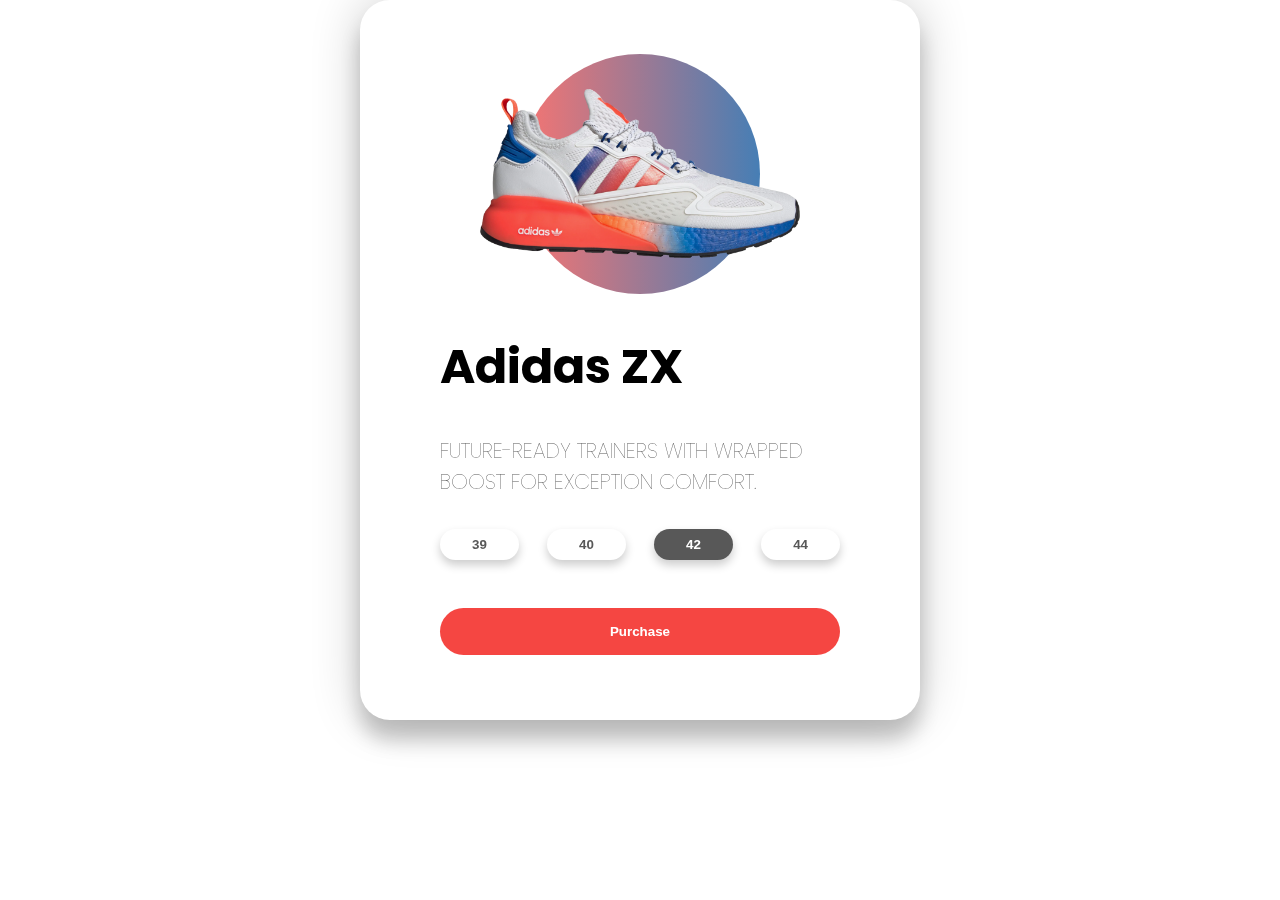
<file: index.html>
<!DOCTYPE html>
<html lang="en">
<head>
    <meta charset="UTF-8">
    <meta name="viewport" content="width=device-width, initial-scale=1.0">
    <title>3d Card Effect</title>
    <link href="https://fonts.googleapis.com/css2?family=Poppins:wght@400;500&display=swap" rel="stylesheet">
    <link rel="stylesheet" href="./style.css">
</head>
<body>
    <div class="container">
        <div class="card">
            <div class="sneaker">
                <div class="circle"></div>
                <img src="./adidas.png" alt="adidas">
            </div>
            <div class="info">
                <h1 class="title">Adidas ZX</h1>
                <h3>FUTURE-READY TRAINERS WITH WRAPPED BOOST FOR EXCEPTION COMFORT.</h3>
                <div class="sizes">
                    <button>39</button>
                    <button>40</button>
                    <button class="active">42</button>
                    <button>44</button>
                </div>
                <div class="purchase">
                    <button>Purchase</button>
                </div>
            </div>
        </div>
    </div>
    <script src="./app.js"></script>
</body>
</html>
</file>
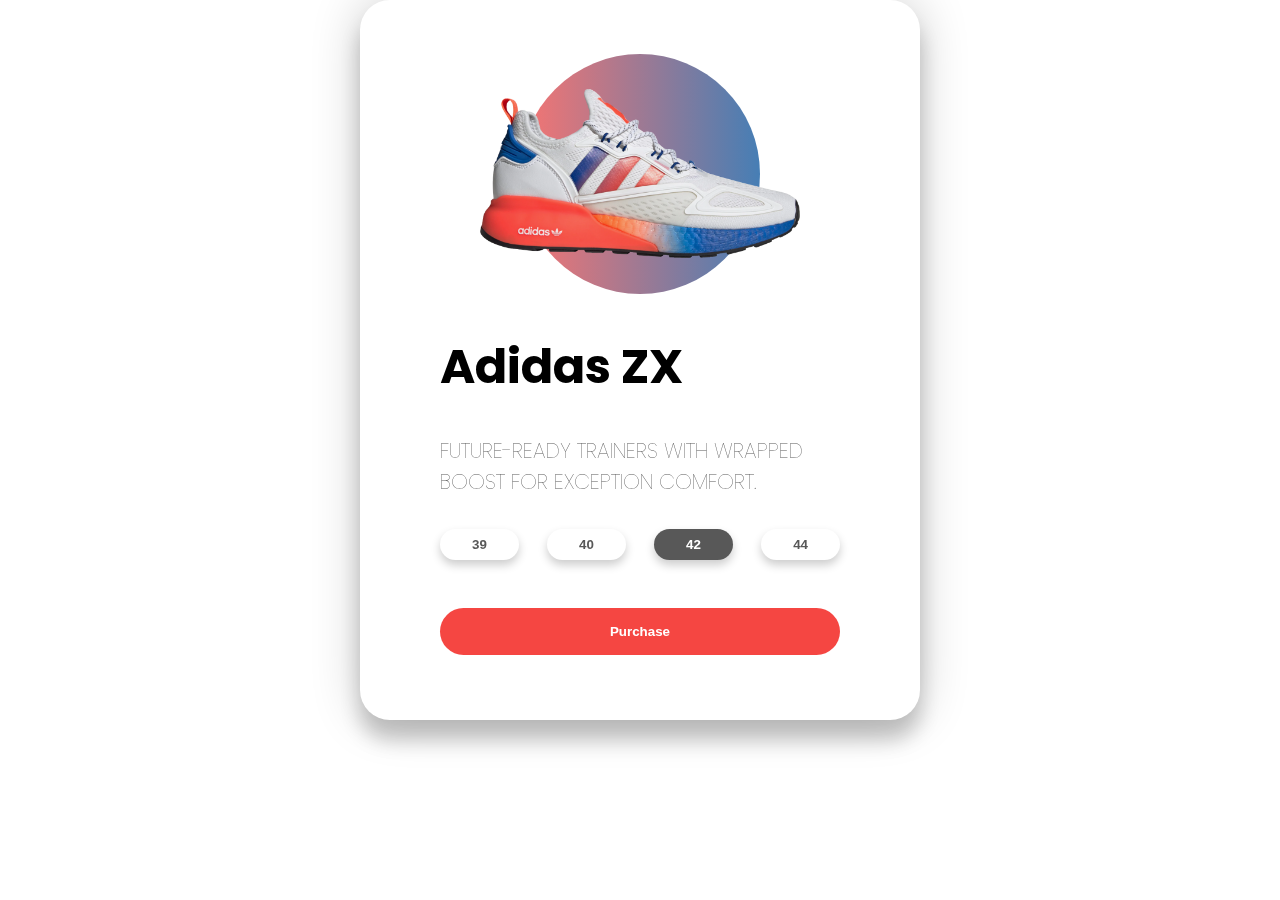
<file: 3d-card/index.html>
<!DOCTYPE html>
<html lang="en">
<head>
    <meta charset="UTF-8">
    <meta name="viewport" content="width=device-width, initial-scale=1.0">
    <title>3d Card Effect</title>
    <link href="https://fonts.googleapis.com/css2?family=Poppins:wght@400;500&display=swap" rel="stylesheet">
    <link rel="stylesheet" href="style.css">
</head>
<body>
    <div class="container">
        <div class="card">
            <div class="sneaker">
                <div class="circle"></div>
                <img src="adidas.png" alt="adidas">
            </div>
            <div class="info">
                <h1 class="title">Adidas ZX</h1>
                <h3>FUTURE-READY TRAINERS WITH WRAPPED BOOST FOR EXCEPTION COMFORT.</h3>
                <div class="sizes">
                    <button>39</button>
                    <button>40</button>
                    <button class="active">42</button>
                    <button>44</button>
                </div>
                <div class="purchase">
                    <button>Purchase</button>
                </div>
            </div>
        </div>
    </div>
    <script src="app.js"></script>
</body>
</html>
</file>
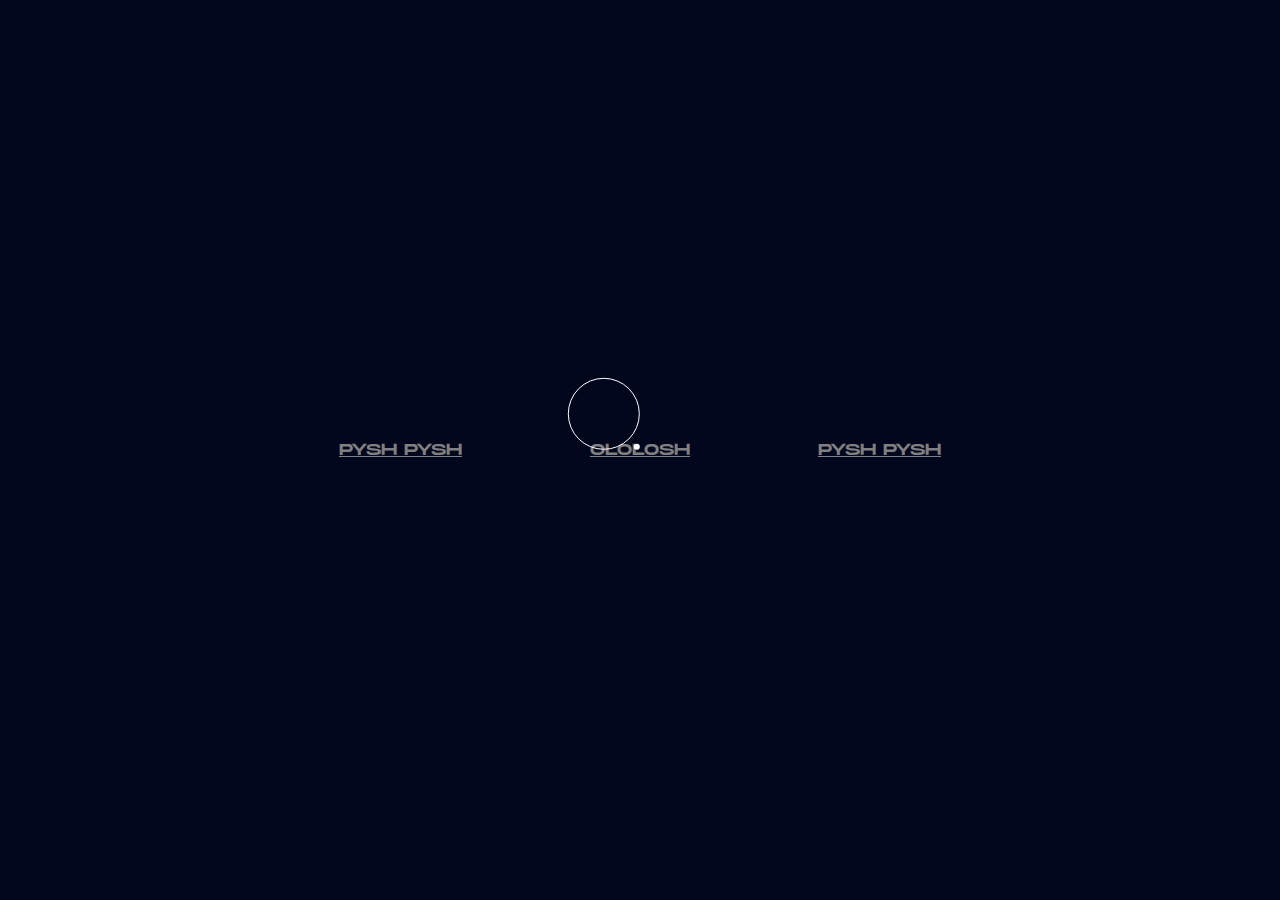
<file: border-button/index.html>
<!DOCTYPE html>
<html lang="en">
<head>
    <meta charset="UTF-8">
    <meta name="viewport" content="width=device-width, initial-scale=1.0">
    <title></title>
    <link rel="stylesheet" href="style.css">
</head>
<body>

    <!-- source:  https://www.youtube.com/watch?v=v37JcsRddBs -->

    <a href="#" class="button">
        Pysh pysh
    </a>
    <a href="#" class="button">
        Ololosh
    </a>
    <a href="#" class="button">
        Pysh pysh
    </a>

    <script src="app.js"></script>
</body>
</html>
</file>
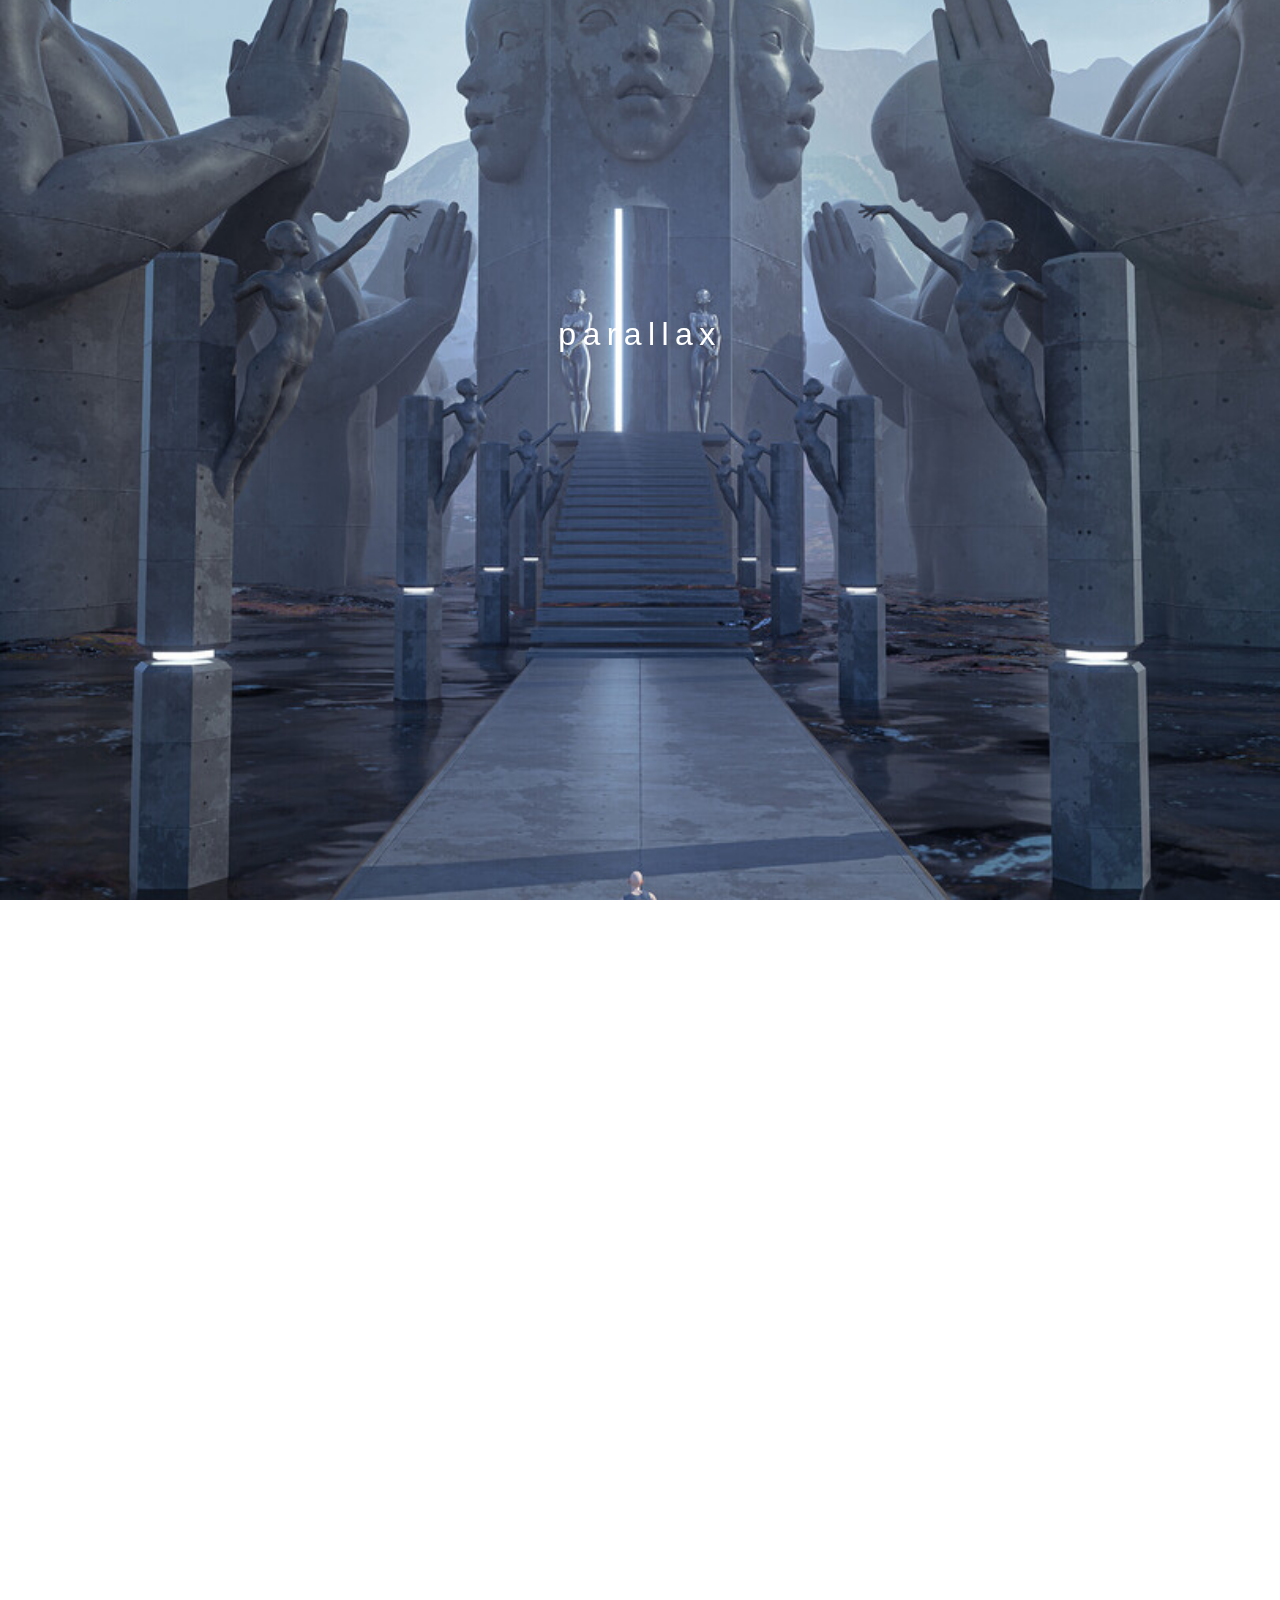
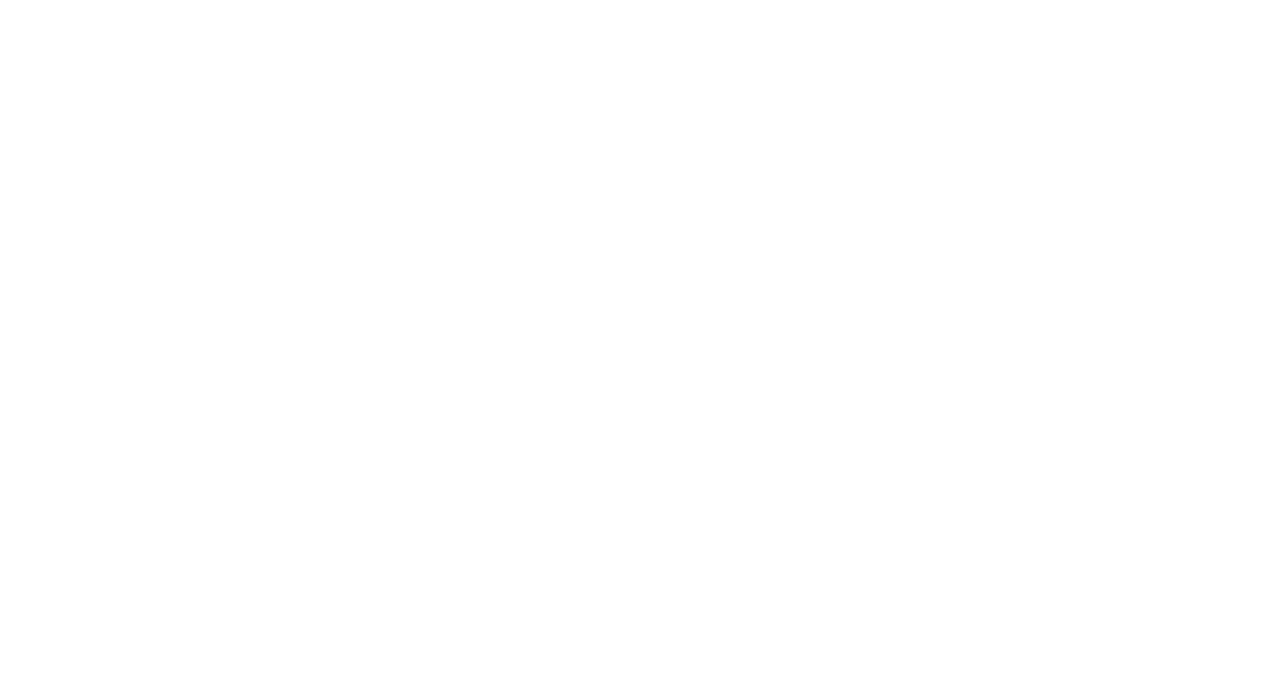
<file: css-parallax/index.html>
<!DOCTYPE html>
<html lang="en">
<head>
    <meta charset="UTF-8">
    <meta name="viewport" content="width=device-width, initial-scale=1.0">
    <title></title>
    <link rel="stylesheet" href="style.css">
</head>
<body>
    <!-- tutorial source https://www.youtube.com/watch?v=6CQ7DYni7Bg -->

    <header>
        <h1>parallax</h1>
    </header>
    <main>
        <section>
            <p>Lorem ipsum dolor sit amet, consectetur adipiscing elit, sed do eiusmod tempor incididunt ut labore et dolore magna aliqua. Ut enim ad minim veniam, quis nostrud exercitation ullamco laboris nisi ut aliquip ex ea commodo consequat. Duis aute irure dolor in reprehenderit in voluptate velit esse cillum dolore eu fugiat nulla pariatur. Excepteur sint occaecat cupidatat non proident, sunt in culpa qui officia deserunt mollit anim id est laborum.</p>
        </section>
    </main>
    <script src="app.js"></script>
</body>
</html>
</file>
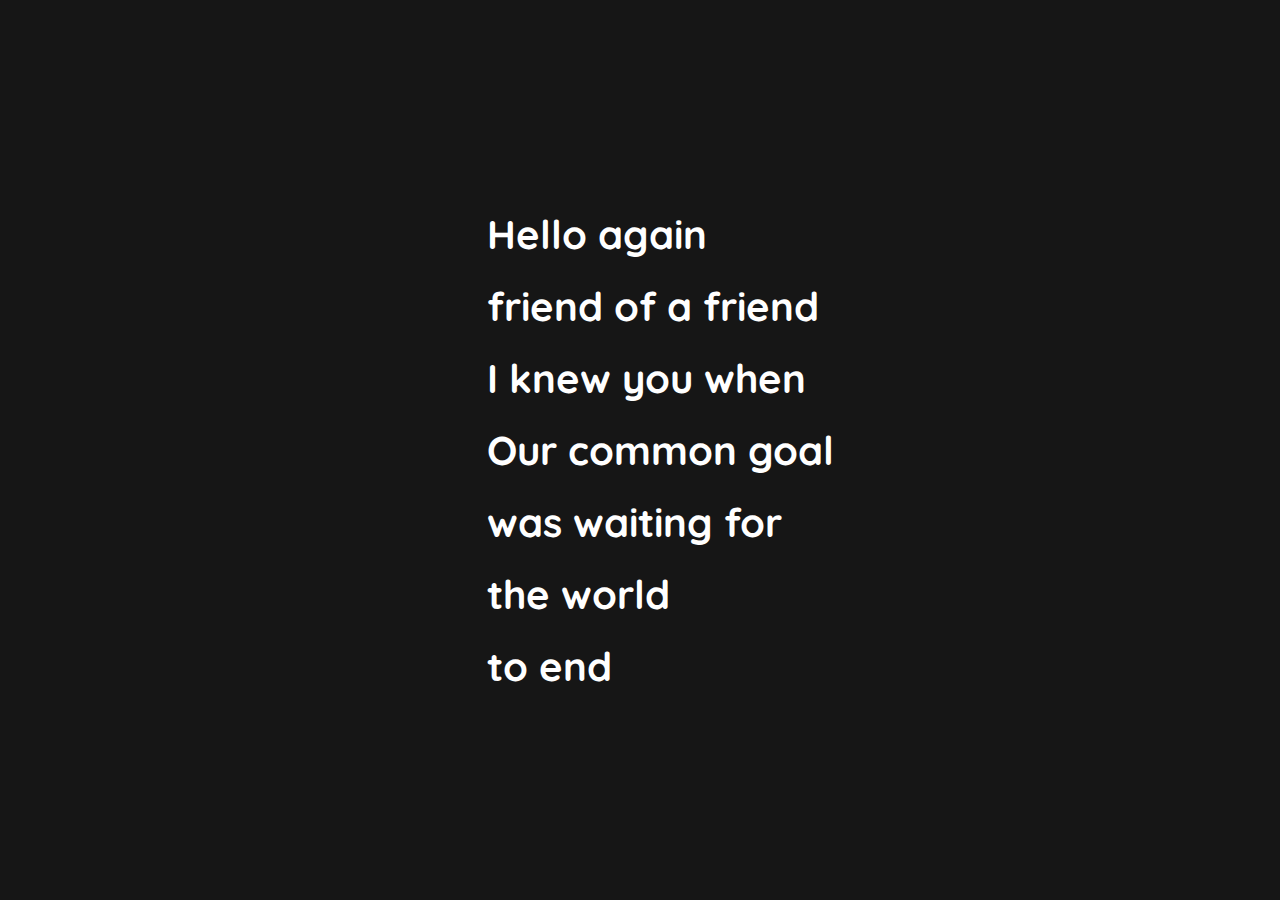
<file: cursor-hover/index.html>
<!DOCTYPE html>
<html lang="en">
<head>
    <meta charset="UTF-8">
    <meta name="viewport" content="width=device-width, initial-scale=1.0">
    <title></title>
    <link rel="stylesheet" href="style.css">
</head>
<body>
    <!-- tutorial source https://www.youtube.com/watch?v=nMGVwP3ww2M -->

    <ul>
        <li><a href="#">Hello again</a></li>
        <li><a href="#">friend of a friend</a></li>
        <li><a href="#">I knew you when</a></li>
        <li><a href="#">Our common goal</a></li>
        <li><a href="#">was waiting for</a></li>
        <li><a href="#">the world</a></li>
        <li><a href="#">to end</a></li>
        <div class="cursor"></div>
    </ul>
    <script src="app.js"></script>
</body>
</html>
</file>
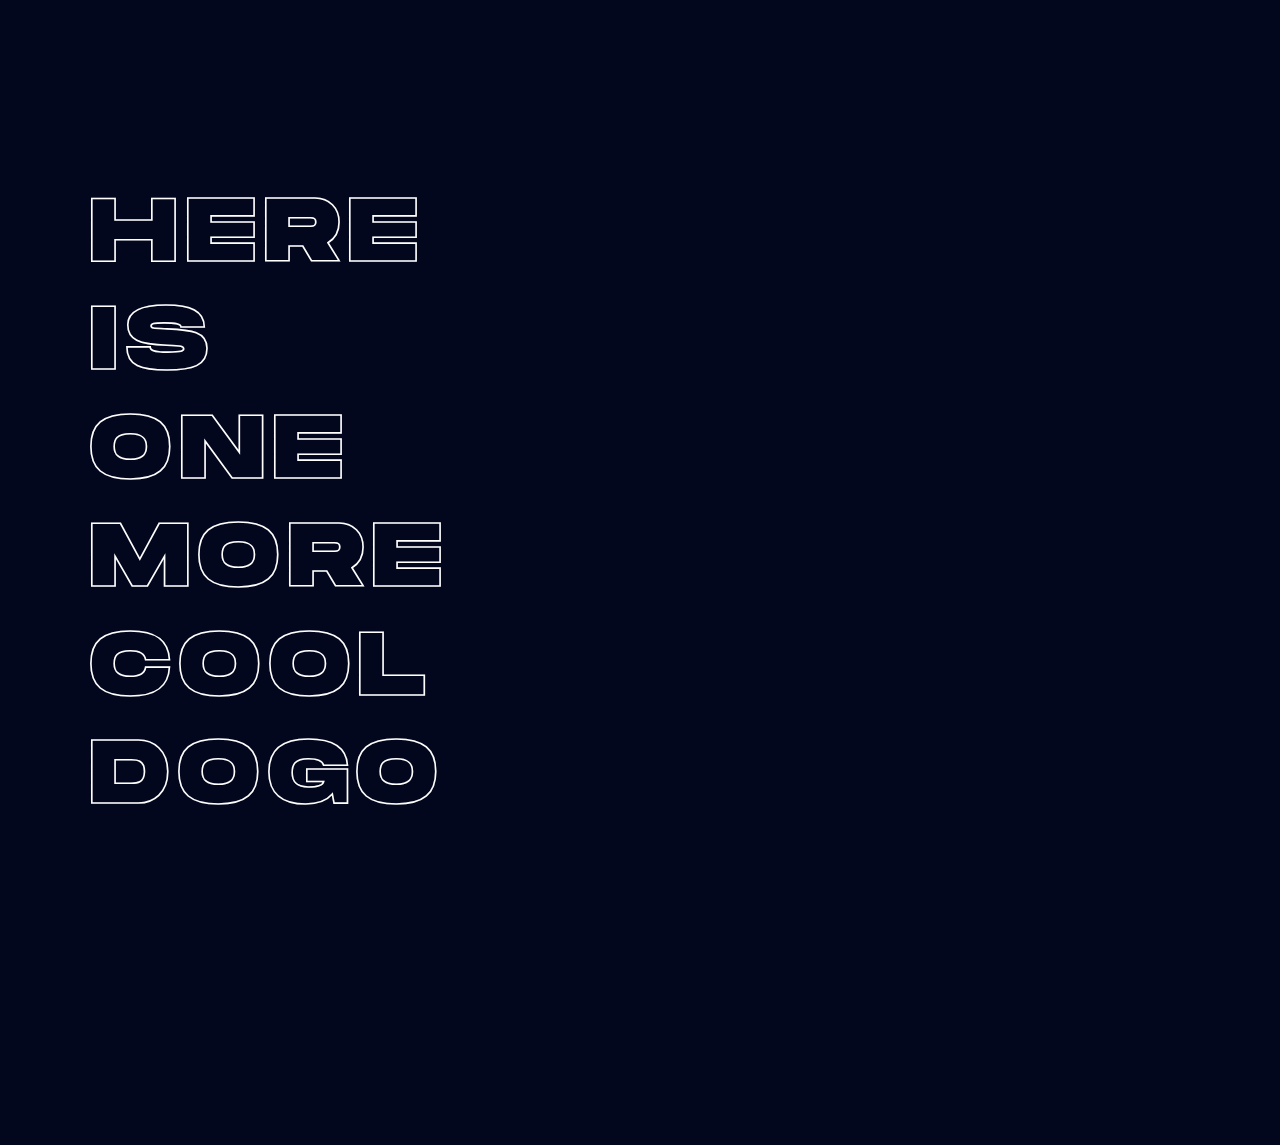
<file: menu-effect/index.html>
<!DOCTYPE html>
<html lang="en">
<head>
    <meta charset="UTF-8">
    <meta name="viewport" content="width=device-width, initial-scale=1.0">
    <title></title>
    <link rel="stylesheet" href="style.css">
</head>
<body>
    <!-- tutorial source https://www.youtube.com/watch?v=Ofea_yknCUs -->

    <nav class="wrapper">
        <ul class="menu">

            <li class="menu__item">
                <a href="#" class="menu__item-link">Here</a>
                <img src="./img/5.jpg" alt="" class="menu__item-img">
                <div class="marquee">
                    <div class="marquee__inner">
                        <span>Here</span>
                        <span>Here</span>
                        <span>Here</span>
                        <span>Here</span>
                        <span>Here</span>
                        <span>Here</span>
                        <span>Here</span>
                    </div>
                </div>
            </li>
            <li class="menu__item">
                <a href="#" class="menu__item-link">is</a>
                <img src="./img/5.jpg" alt="" class="menu__item-img">
                <div class="marquee">
                    <div class="marquee__inner">
                        <span>is</span>
                        <span>is</span>
                        <span>is</span>
                        <span>is</span>
                        <span>is</span>
                        <span>is</span>
                        <span>is</span>
                        <span>is</span>
                        <span>is</span>
                        <span>is</span>
                        <span>is</span>
                        <span>is</span>
                    </div>
                </div>
            </li>
            <li class="menu__item">
                <a href="#" class="menu__item-link">One</a>
                <img src="./img/1.jpg" alt="" class="menu__item-img">
                <div class="marquee">
                    <div class="marquee__inner">
                        <span>One</span>
                        <span>One</span>
                        <span>One</span>
                        <span>One</span>
                        <span>One</span>
                        <span>One</span>
                        <span>One</span>
                    </div>
                </div>
            </li>
            <li class="menu__item">
                <a href="#" class="menu__item-link">More</a>
                <img src="./img/2.jpg" alt="" class="menu__item-img">
                <div class="marquee">
                    <div class="marquee__inner">
                        <span>More</span>
                        <span>More</span>
                        <span>More</span>
                        <span>More</span>
                        <span>More</span>
                        <span>More</span>
                    </div>
                </div>
            </li>
            <li class="menu__item">
                <a href="#" class="menu__item-link">Cool</a>
                <img src="./img/3.jpg" alt="" class="menu__item-img">
                <div class="marquee">
                    <div class="marquee__inner">
                        <span>Cool</span>
                        <span>Cool</span>
                        <span>Cool</span>
                        <span>Cool</span>
                        <span>Cool</span>
                        <span>Cool</span>
                        <span>Cool</span>
                    </div>
                </div>
            </li>
            <li class="menu__item">
                <a href="#" class="menu__item-link">Dogo</a>
                <img src="./img/4.jpg" alt="" class="menu__item-img">
                <div class="marquee">
                    <div class="marquee__inner">
                        <span>Dogo</span>
                        <span>Dogo</span>
                        <span>Dogo</span>
                        <span>Dogo</span>
                        <span>Dogo</span>
                        <span>Dogo</span>
                    </div>
                </div>
            </li>
        </ul>
    </nav>
    <script src="app.js"></script>
</body>
</html>
</file>
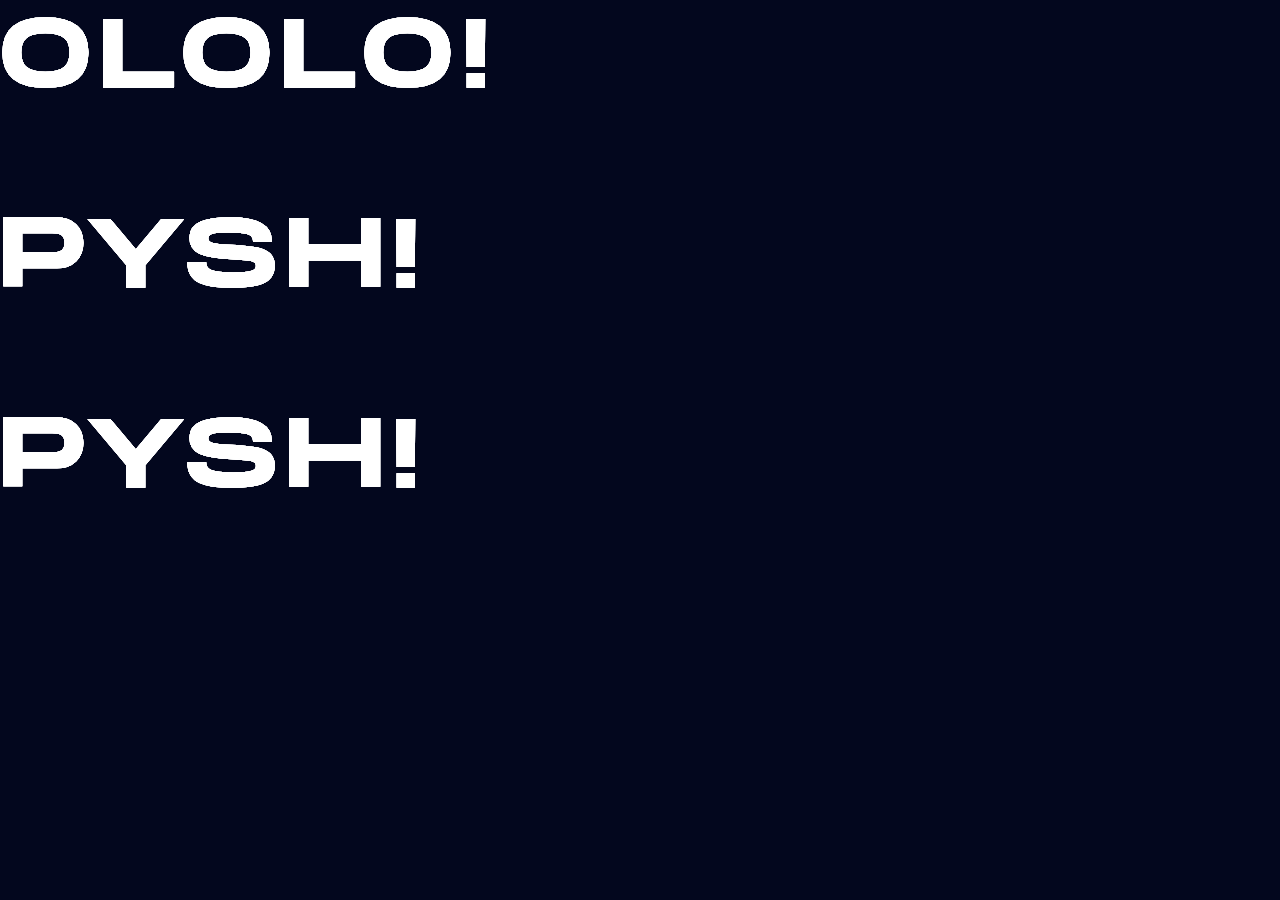
<file: trail-text/index.html>
<!DOCTYPE html>
<html lang="en">
<head>
    <meta charset="UTF-8">
    <meta name="viewport" content="width=device-width, initial-scale=1.0">
    <title></title>
    <link rel="stylesheet" href="style.css">
    <script src="https://cdnjs.cloudflare.com/ajax/libs/gsap/3.3.4/gsap.min.js" integrity="sha512-3WGIRFCuTpZhqYujwLp5RtARPkOy3uRtc3RXB31bJ9/i6VH2C66Z0WBV6gHhdhbUIDKFx8yTkLfEjdQM5Wl+ZQ==" crossorigin="anonymous"></script>
</head>
<body>
    <!-- tutorial source https://www.youtube.com/watch?v=FnwNIZyS0B0 -->

    <div class="cursor cursor--1">
        <div class="text">Ololo!</div>
        <div class="text">Ololo!</div>
        <div class="text">Ololo!</div>
        <div class="text">Ololo!</div>
        <div class="text"><span>Ololo!</span></div>
    </div>
    <div class="cursor cursor--2">
        <div class="text">Pysh!</div>
        <div class="text">Pysh!</div>
        <div class="text">Pysh!</div>
        <div class="text">Pysh!</div>
        <div class="text"><span>Pysh!</span></div>
    </div>
    <div class="cursor cursor--3">
        <div class="text">Pysh!</div>
        <div class="text">Pysh!</div>
        <div class="text">Pysh!</div>
        <div class="text">Pysh!</div>
        <div class="text"><span>Pysh!</span></div>
    </div>
    <script src="app.js"></script>
</body>
</html>
</file>
<file: style.css>
* {
  margin: 0;
  padding: 0;
  box-sizing: border-box;
}

body {
  font-family: "Poppins", sans-serif;
  min-height: 100vh;
  displcarday: flex;
  align-items: center;
  justify-content: center;
  perspective: 60vh;
}
.container {
  width: 50%;
  display: flex;
  justify-content: center;
  align-items: center;

  margin-left: auto;
  margin-right: auto;
}
.card {
  transform-style: preserve-3d;
  min-height: 80vh;
  width: 35rem;
  border-radius: 30px;
  padding: 1rem 5rem;
  box-shadow: 0 20px 20px rgba(0, 0, 0, 0.2), 0px 0px 50px rgba(0, 0, 0, 0.2);
}

.sneaker {
  min-height: 35vh;
  display: flex;
  align-items: center;
  justify-content: center;
}
.sneaker img {
  width: 20rem;
  z-index: 2;
  transition: all 0.75s ease-out;
}
.circle {
  width: 15rem;
  height: 15rem;
  background: linear-gradient(
    to right,
    rgba(245, 70, 66, 0.75),
    rgba(8, 83, 156, 0.75)
  );
  position: absolute;
  border-radius: 50%;
  z-index: 1;
}

.info {
  margin-bottom: 2rem;
}
.info h1 {
  font-size: 3rem;
  transition: all 0.75s ease-out;
}
.info h3 {
  font-size: 1.3rem;
  padding: 2rem 0rem;
  color: #585858;
  font-weight: lighter;
  transition: all 0.75s ease-out;
}
.sizes {
  display: flex;
  justify-content: space-between;
  transition: all 0.75s ease-out;
}
.sizes button {
  padding: 0.5rem 2rem;
  background: none;
  border: none;
  box-shadow: 0px 5px 10px rgba(0, 0, 0, 0.2);
  border-radius: 30px;
  cursor: pointer;
  font-weight: bold;
  color: #585858;
}
button.active {
  background: #585858;
  color: white;
}
.purchase {
  margin-top: 3rem;
  transition: all 0.75s ease-out;
}
.purchase button {
  width: 100%;
  padding: 1rem 0rem;
  background: #f54642;
  border: none;
  color: white;
  cursor: pointer;
  border-radius: 30px;
  font-weight: bolder;
}
</file>
<file: 3d-card/style.css>
* {
  margin: 0;
  padding: 0;
  box-sizing: border-box;
}

body {
  font-family: "Poppins", sans-serif;
  min-height: 100vh;
  displcarday: flex;
  align-items: center;
  justify-content: center;
  perspective: 60vh;
}
.container {
  width: 50%;
  display: flex;
  justify-content: center;
  align-items: center;

  margin-left: auto;
  margin-right: auto;
}
.card {
  transform-style: preserve-3d;
  min-height: 80vh;
  width: 35rem;
  border-radius: 30px;
  padding: 1rem 5rem;
  box-shadow: 0 20px 20px rgba(0, 0, 0, 0.2), 0px 0px 50px rgba(0, 0, 0, 0.2);
}

.sneaker {
  min-height: 35vh;
  display: flex;
  align-items: center;
  justify-content: center;
}
.sneaker img {
  width: 20rem;
  z-index: 2;
  transition: all 0.75s ease-out;
}
.circle {
  width: 15rem;
  height: 15rem;
  background: linear-gradient(
    to right,
    rgba(245, 70, 66, 0.75),
    rgba(8, 83, 156, 0.75)
  );
  position: absolute;
  border-radius: 50%;
  z-index: 1;
}

.info {
  margin-bottom: 2rem;
}
.info h1 {
  font-size: 3rem;
  transition: all 0.75s ease-out;
}
.info h3 {
  font-size: 1.3rem;
  padding: 2rem 0rem;
  color: #585858;
  font-weight: lighter;
  transition: all 0.75s ease-out;
}
.sizes {
  display: flex;
  justify-content: space-between;
  transition: all 0.75s ease-out;
}
.sizes button {
  padding: 0.5rem 2rem;
  background: none;
  border: none;
  box-shadow: 0px 5px 10px rgba(0, 0, 0, 0.2);
  border-radius: 30px;
  cursor: pointer;
  font-weight: bold;
  color: #585858;
}
button.active {
  background: #585858;
  color: white;
}
.purchase {
  margin-top: 3rem;
  transition: all 0.75s ease-out;
}
.purchase button {
  width: 100%;
  padding: 1rem 0rem;
  background: #f54642;
  border: none;
  color: white;
  cursor: pointer;
  border-radius: 30px;
  font-weight: bolder;
}
</file>
<file: border-button/style.css>
@font-face {
  font-style: normal;
  font-weight: 400;
  font-family: "Mont";
  src:
          url("./fonts/MonumentExtended-Regular.woff") format("woff"),
          url("./fonts/MonumentExtended-Regular.woff2") format("woff2");
}

@font-face {
  font-style: normal;
  font-weight: 800;
  font-family: "Mont";
  src:
          url("./fonts/MonumentExtended-Ultrabold.woff") format("woff"),
          url("./fonts/MonumentExtended-Ultrabold.woff2") format("woff2");
}

body, main {
  margin: 0;
  padding: 0;
  overflow: hidden;
  background: #03071e;
  width: 100vw;
  height: 100vh;
}

body {
  display: flex;
  justify-content: center;
  align-items: center;
  font-weight: 400;
  font-family: 'Mont',  sans-serif;
}

.cursor, .follow {
  position: absolute;
  pointer-events: none;
  width: .4em;
  height: .4em;
  transform: translate(-50%, -50%);
}

.cursor {
  background: #ffffff;
  border-radius: 50%;
}

.follow {
  padding: 2rem;
  border: 0.1rem solid #ffffff;
  transition: all .25s ease-in;
  border-radius: 100%;
}

.follow.on-focus {
  transform: translate(-0.55rem, -0.55rem);
  border: 0.1rem solid #ffffff;
  border-radius: 0;
  padding: 0.46rem;
}

.button {
  display: flex;
  justify-content: center;
  align-items: center;
  padding: 1rem 2rem;
  margin: 2rem;
  cursor: pointer;
  text-transform: uppercase;
  font-weight: lighter;
  color: grey;
  white-space: nowrap;
}

.button:hover {
  color: #ffffff;
}
</file>
<file: css-parallax/style.css>
html {
  overflow: hidden;
  height: 100%;
}
body {
  color: #ffffff;
  margin: 0;
  padding: 0;
  perspective: 1px;
  transform-style: preserve-3d;
  height: 100%;
  overflow-x: hidden;
  overflow-y: scroll;
  font-family: 'arial narrow', sans-serif;
}

header {
  box-sizing: border-box;
  min-height: 100vh;
  padding: 30vw 0 5vw;
  position: relative;
  transform-style: inherit;
  width: 100vw;
}

header h1 {
  margin-top: -100px;
}

header, header:before {
  background: 50% 50%;
}

header:before {
  bottom: 0;
  content: '';
  left: 0;
  position: absolute;
  right: 0;
  top: 0;
  display: block;
  background: url('bg.jpg') 50% 50% no-repeat;
  background-size: cover;
  transform: translateZ(-1px) scale(2);
  z-index: -1;
  min-height: 100vh;
}

header * {
  font-weight: normal;
  letter-spacing: .2em;
  text-align: center;
  margin: 0;
  padding: 1em 0;
}


section {
  max-width: 600px;
  margin-left: auto;
  margin-right: auto;
  padding: 80vh 20px 40vh;
  color: #161616;
  font-size: 24px;
}
</file>
<file: cursor-hover/style.css>
@import url('https://fonts.googleapis.com/css2?family=Quicksand:wght@700&display=swap');

* {
  cursor: none;
}

body {
  margin: 0;
  padding: 0;
  box-sizing: border-box;
  font:700 40px/1.3 'Quicksand', sans-serif;
  background: #161616;
  display: flex;
  justify-content: center;
  align-items: center;
  min-height: 100vh;
}

ul {
  list-style: none;
  position: relative;
  display: flex;
  flex-direction: column;
}

li {
  margin: 10px 0;
}

a {
  position: relative;
  display: inline-block;
  text-decoration: none;
  color: #fff;
  transition: all 0.2s ease;
}

.cursor {
  top: -20px;
  left: -20px;
  position: fixed;
  width: 20px;
  height: 20px;
  border-radius: 50%;
  background: #fff;
  transition: transform .2s ease;
  transform: translate(-50%, -50%);
  pointer-events: none;
  mix-blend-mode: difference;
}

ul li:hover ~ .cursor {
  transform: scale(4);
}
</file>
<file: menu-effect/style.css>
@font-face {
  font-style: normal;
  font-weight: 800;
  font-family: "Mont";
  src:
      url("./fonts/MonumentExtended-Ultrabold.woff") format("woff"),
      url("./fonts/MonumentExtended-Ultrabold.woff2") format("woff2");
}

body {
  margin: 0;
  padding: 0;
  background: #03071e;
  font: 800 32px 'Mont',  sans-serif;
}

.menu__item {
  position: relative;
  padding: 0 6vw;
}

.menu__item-link {
  display: inline-block;
  cursor: pointer;
  position: relative;
  -webkit-text-stroke: 1.6px #ffffff;
  -webkit-text-fill-color: transparent;
  text-transform: uppercase;
  color: transparent;
  letter-spacing: .1em;
  white-space: nowrap;
  transition: opacity .4s ease;
  text-decoration: none;
}

.menu__item-link:before {
  all: initial;
  font: 800 32px 'Mont',  sans-serif;
  counter-increment: menu;
  position: absolute;
  bottom: 60%;
  pointer-events: none;
}


.menu__item-link:hover {
  transition-duration: 0.1s;
  opacity: 0;
}

.menu__item-img {
  pointer-events: none;
  position: absolute;
  height: 50vh;
  max-height: 400px;
  opacity: 0;
  left: 100%;
  top: 50%;
  transform: translate3d(calc(-100% - 6vw), -30%, 0) translate3d(0, 20px, 0);
}

.menu__item-link:hover + .menu__item-img {
  opacity: 1;
  transform: translate3d(calc(-100% - 6vw), -30%, 0) translate3d(0, 0, 1, 4deg);
  transition: all 0.4s ease;
}


.menu {
  padding: 10vh 0 25vh;
  --offset: 20vw;
  --move-initial: calc(-25% + var(--offset));
  --move-finla: calc(-50% + var(--offset));
  font-size: 7vw;
}

.marquee {
  position: absolute;
  top: 0;
  left: 0;
  overflow: hidden;
  color: #ffffff;
  pointer-events: none;
  mix-blend-mode: difference;
}

.marquee__inner {
  width: fit-content;
  display: flex;
  position: relative;
  animation: marquee 5s linear infinite;
  opacity: 0;
  transition: opacity 0.4s ease;
}

@keyframes marquee {
  0% {
    transform: translate3d(var(--move-initial), 0, 0);
  }

  100% {
    transform: translate3d(var(--move-final), 0, 0);
  }
}


.menu__item-link:hover ~ .marquee .marquee__inner {
  animation-play-state: running;
  opacity: 1;
  transition-duration: 0.4s;
}

.menu__item-link,
.marquee span {
  white-space: nowrap;
  font-size: 7vw;
  padding: 0 1vw;
  font-weight: 800;
  line-height: 1.2;
}

.marquee span {
  font-style: italic;
  text-transform: uppercase;
}
</file>
<file: trail-text/style.css>
@font-face {
  font-style: normal;
  font-weight: 400;
  font-family: "Mont";
  src:
          url("./fonts/MonumentExtended-Regular.woff") format("woff"),
          url("./fonts/MonumentExtended-Regular.woff2") format("woff2");
}

@font-face {
  font-style: normal;
  font-weight: 800;
  font-family: "Mont";
  src:
          url("./fonts/MonumentExtended-Ultrabold.woff") format("woff"),
          url("./fonts/MonumentExtended-Ultrabold.woff2") format("woff2");
}

body, main {
  margin: 0;
  padding: 0;
  overflow: hidden;
  background: #03071e;
  width: 100vw;
  height: 100vh;
}

body {
  font-weight: 400;
  font-family: 'Mont',  sans-serif;
}

.text {
  position: absolute;
  pointer-events: none;
  font-size: 6em;
  -webkit-text-stroke: 1.6px #ffffff;
  font-weight: 500;
  text-transform: uppercase;
  color: #03071e;
  letter-spacing: .1em;
  white-space: nowrap;
}

.text span {
  color: #ffffff;
}

.cursor--2 {
  transform: translate(0, 200px);
}
.cursor--3 {
  transform: translate(0, 400px);
}
</file>
